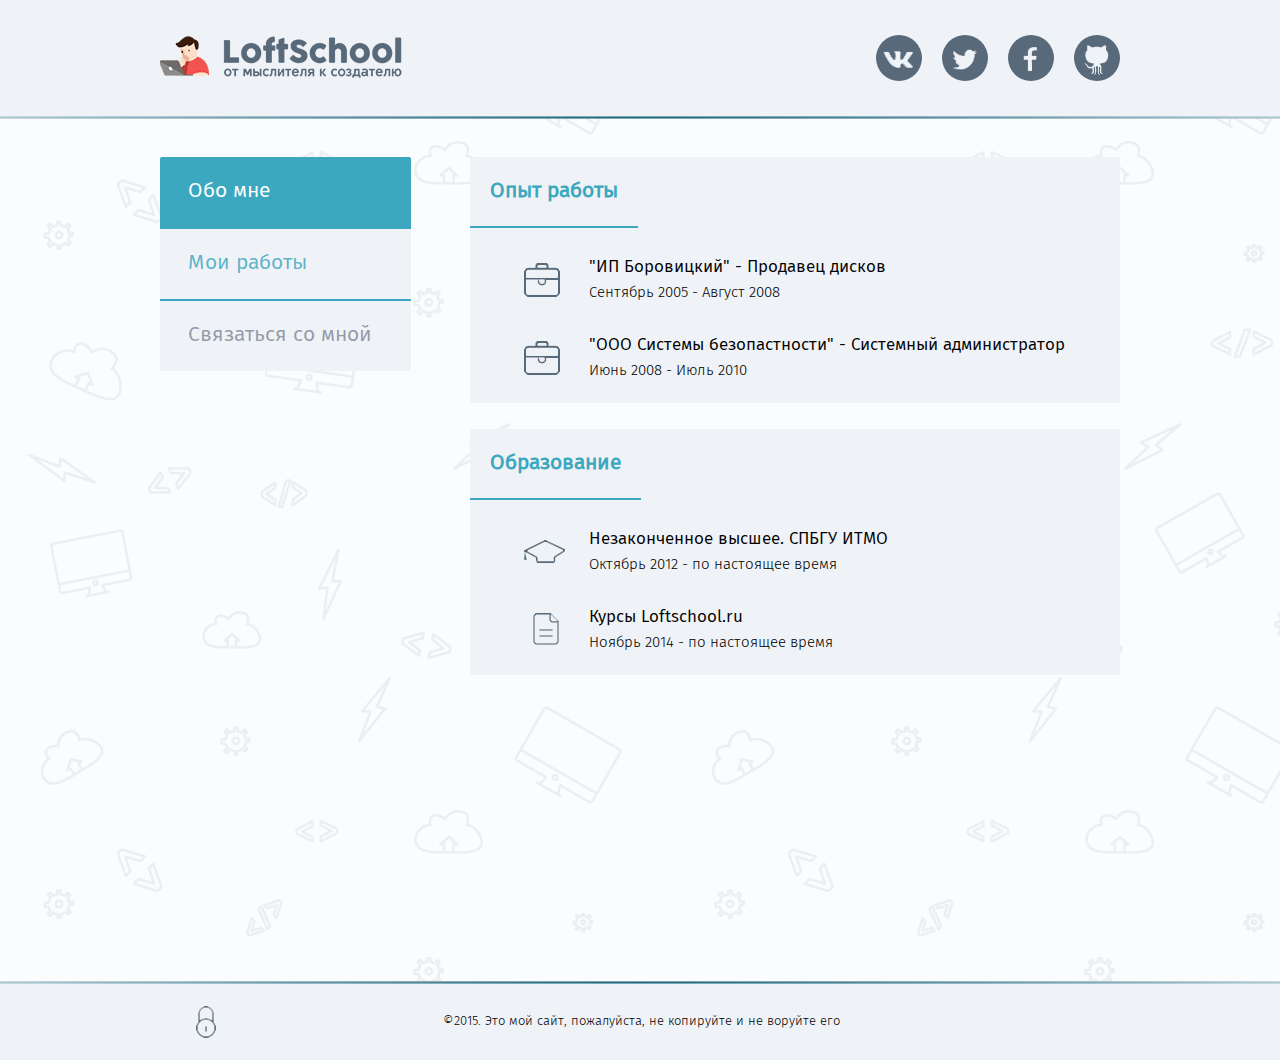
<file: 00 - FirstTask/index.html>
<!DOCTYPE html>
<html>

<head>
	<title>Тестоваяя задача LoftSchool 2015</title>
	<meta charset="utf-8">
	<link rel="stylesheet" href="css/style.css">
</head>

<body>
	<header>
		<div class="header-content">
			<img src="img/logo.png">
			<div class="share">
				<div class="social social-vk"></div>
				<div class="social social-tw"></div>
				<div class="social social-fb"></div>
				<div class="social social-gh"></div>
			</div>
		</div>
	</header>
	<div class="line-gradient"></div>
	
	<div class="main-content">
		<nav>
			<ul class="side-menu">
				<li class="opened"><a href="#">Обо мне</a></li>
				<li><a href="#">Мои работы</a></li>
				<li class="about-me"><a href="#">Связаться со мной</a></li>
			</ul>
		</nav>
		
		<section>
			<h1>Опыт работы</h1>
			<ul class="description">
				<li class="info work">
					<div class="title">"ИП Боровицкий" - Продавец дисков</div>
					<div class="time">Сентябрь 2005 - Август 2008</div>
				</li>
				
				<li class="info work">
					<div class="title">"ООО Системы безопастности" - Системный администратор</div>
					<div class="time">Июнь 2008 - Июль 2010</div>
				</li>
			</ul>
		</section>

		<section>
			<h1>Образование</h1>
			<ul class="description">
				<li class="info degree">
					<div class="title">Незаконченное высшее. СПБГУ ИТМО</div>
					<div class="time">Октябрь 2012 - по настоящее время</div>
				</li>
				<li class="info courses">
					<div class="title">Курсы Loftschool.ru</div>
					<div class="time">Ноябрь 2014 - по настоящее время</div>
				</li>
			</ul>
		</section>
	</div>

	<div class="line-gradient"></div>

	<footer class="sticky-footer">
		<div class="footer-content">
			<img src="img/login.png">
			<div class="copyright">
				&copy;2015. Это мой сайт, пожалуйста, не копируйте и не воруйте его
			</div>
		</div>
	</footer>

</body>
</html>
</file>
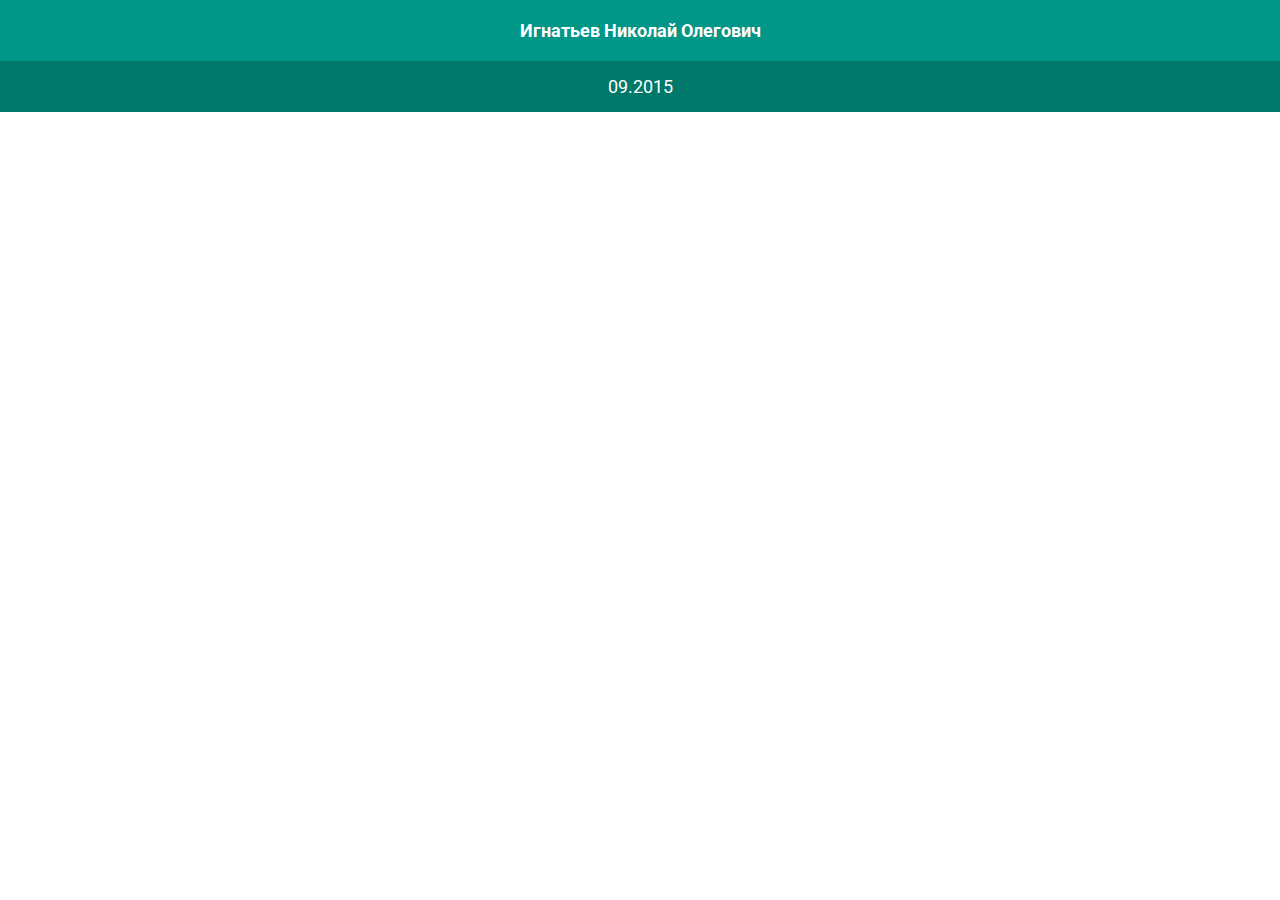
<file: 02 - HomeWork (16-09-2015)/index.html>
<!DOCTYPE html>
<html>
	<head>
		<meta charset="utf-8">
		<title>LoftSchool HomeWork #1</title>
		<link rel="stylesheet" href="css/style.css">
	</head>
	<body>
		<div class="about-me">Игнатьев Николай Олегович</div>
		<div class="group-id">09.2015</div>
	</body>
</html>
</file>
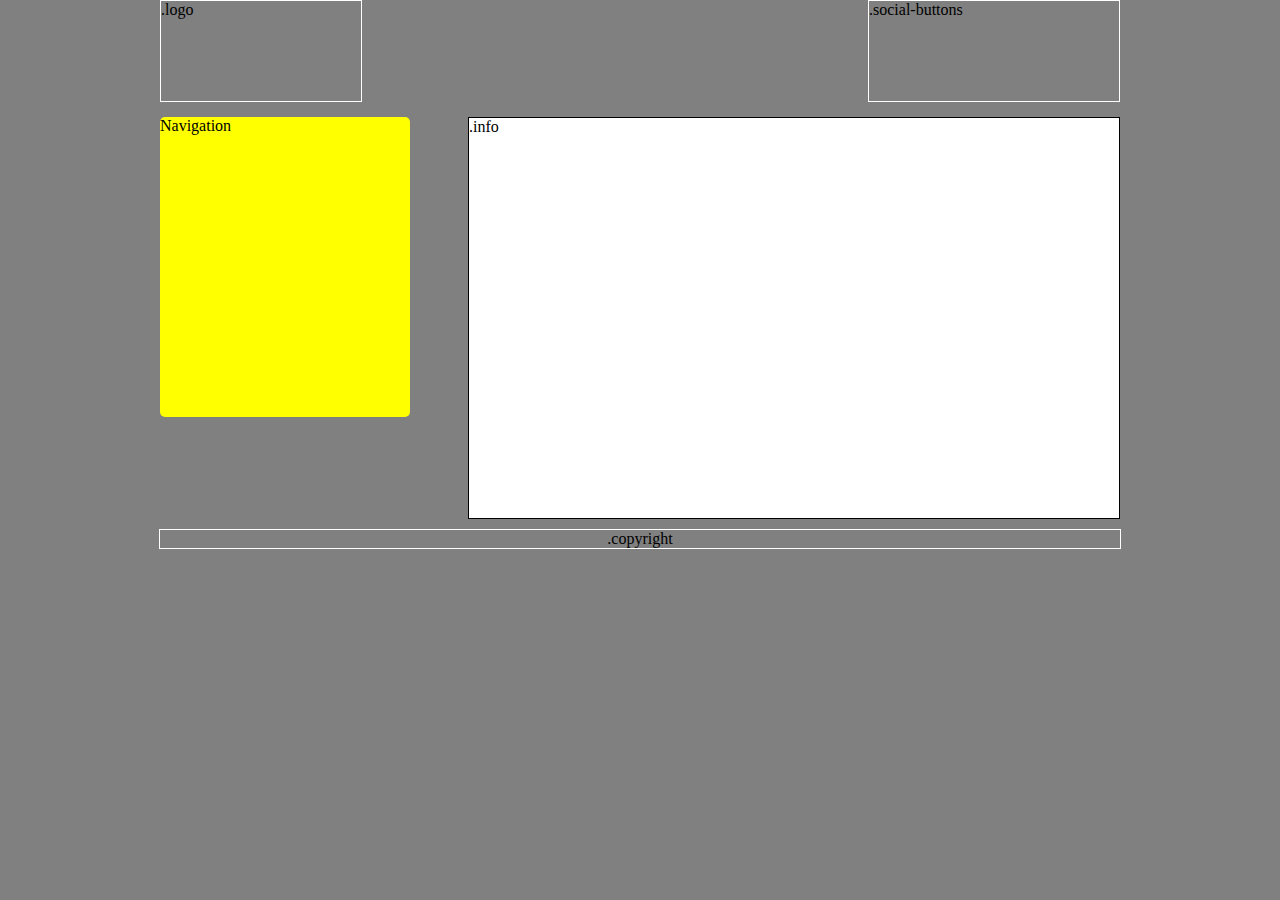
<file: SandBox/sample.html>
<!DOCTYPE html>
<html>
	<head>
		<meta charset="UTF-8">
		<title>SandBox Layout example</title>
		<link rel="stylesheet" href="style.css">	
	</head>
	
	<body>
		<header>
			<div class="logo">.logo</div>
			<div class="social-buttons">.social-buttons</div>
		</header>
		
		<div class="content">
			<nav>Navigation</nav>
			<div class="info">.info</div>
		</div>
		
		<footer>
			<div class="copyright">.copyright</div>
		</footer>
	</body>
</html>
</file>
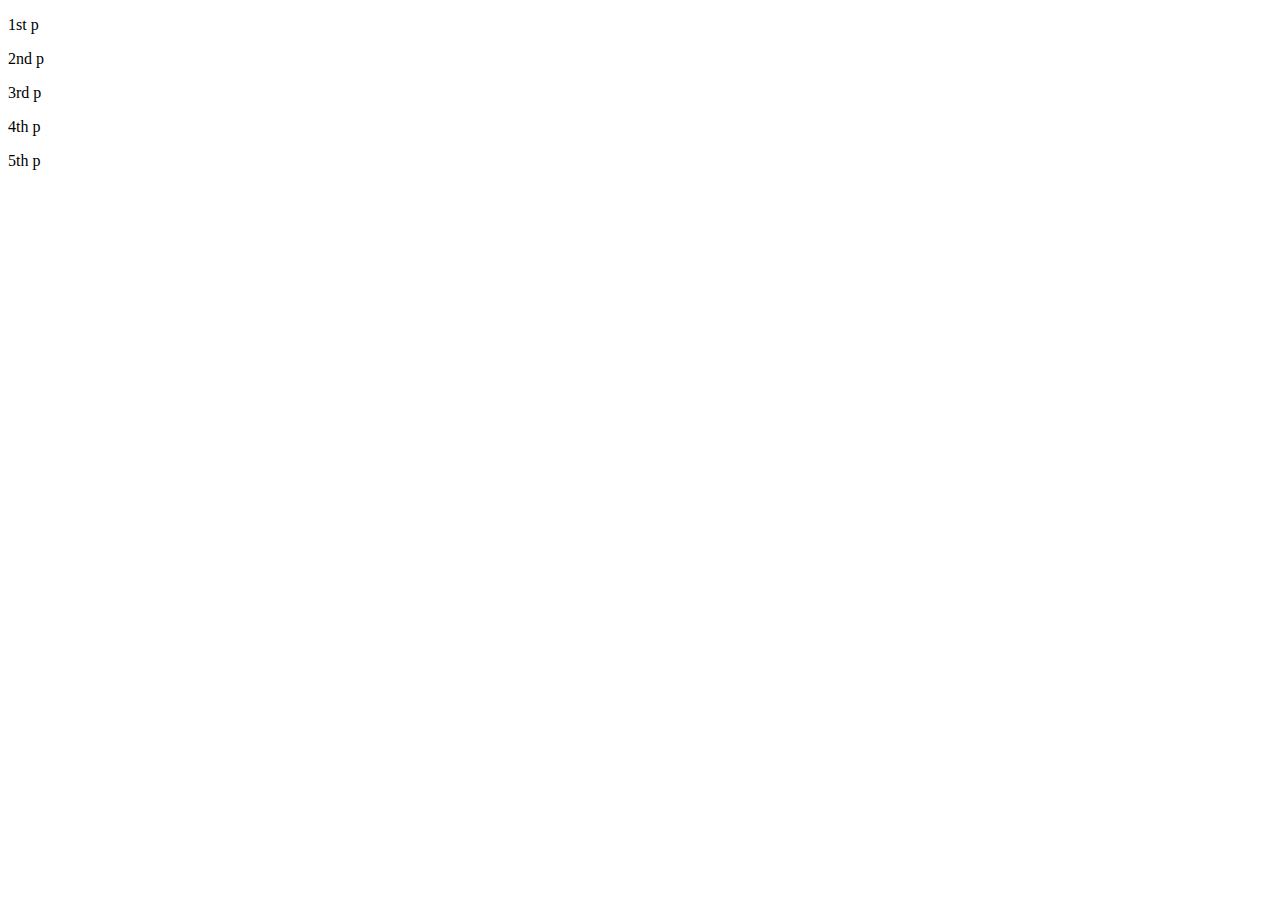
<file: SandBox/LoftSchool - JS Basic/lec-17.html>
<!DOCTYPE html>
<html>
<head>
	<meta charset="UTF-8">
	<title>Lection 17 - Creating elements</title>
</head>
<body>
	<p> 1st p</p>
	<p> 2nd p</p>
	<p> 3rd p</p>
	<p> 4th p</p>
	<div>
		<p id="wrapped">5th p </p>
	</div>
	<script src="createElems.js"></script>
</body>
</html>
</file>
<file: 00 - FirstTask/css/style.css>
@font-face {
    font-family: FiraSans;
    src: url('../fonts/firasans-book.woff');
    font-style: normal;
    font-weight: normal;
}
@font-face {
    font-family: FiraSansLight;
    src: url('../fonts/firasans-light.woff');
    font-style: normal;
    font-weight: normal;
}

html, body {
	min-width: 960px;
	height: 100%;
	margin: 0px;
	padding: 0px;
	background-image: url('../img/comppattern2.png');
	font-family: FiraSans;
}

header {
	background-color: #eff3f7;
	height: 116px;
	margin-left: auto;
	margin-right: auto;
}

h1 {
	display: inline;
	margin: 0px;
	padding-left: 20px;
	padding-right: 20px;
	padding-bottom: 18px;
	height: 68px;
	width: auto;
    line-height: 70px;
    font-size: 21px;
    color: #3ba8c0;
    border-bottom:2px solid #3ba8c0;
}

nav {
	display: block;
	float: left;
	/*width: 251px;*/
}

section {
	display: block;
	float: right;
	min-width: 650px;
	margin-bottom: 26px;
	border-radius: 2px;
	background-color: #eff3f7;
}

footer {
	background-color: #eff3f7;
	height: 76px;
	margin-left: auto;
	margin-right: auto;
}
.header-content {
	margin-left: auto;
	margin-right: auto;
	line-height: 116px;
	width: 960px;
	background: #eff3f7;
}

/* Logo vertical align */
.header-content img {
	vertical-align: middle;
}

.line-gradient {
	clear: both;
	height: 3px;
	background: -webkit-radial-gradient(#1e677b, #e7eff3); /* Safari 5.1 to 6.0 */
    background: -o-radial-gradient(#1e677b, #e7eff3); /* For Opera 11.6 to 12.0 */
    background: -moz-radial-gradient(#1e677b, #e7eff3); /* For Firefox 3.6 to 15 */
    background: radial-gradient(#1e677b, #e7eff3); /* Standard syntax (must be last) */
}

.main-content {
	margin-left: auto;
	margin-right: auto;
	margin-top: 38px;
	min-height: 100%;
	margin-bottom: -76px;
	width: 960px;
}
.main-content:after {
	content: "";
	display: block;
}

.share {
	float: right;
}
.social {
    display: inline-block;
    width: 46px;
    height: 46px;
    border-radius: 23px;
    	-moz-border-radius: 23px;
    	-webkit-border-radius: 23px;
    vertical-align: middle;
    margin-right: 16px;
    background: #58697a;
    background-image: url('../img/social-buttons.png');
    background-repeat: no-repeat;
}

.social-vk {
	margin-left: 20px;
	background-position: 0px 0px;
}
.social-vk:hover {
	background: #3ba8c0;
	background-image: url('../img/social-buttons.png');
	background-position: 0px 0px;
}

.social-tw {
	background-position: -73px 0px;
}

.social-tw:hover {
	background: #3ba8c0;
	background-image: url('../img/social-buttons.png');
	background-position: -73px 0px;
}

.social-fb {
	background-position: -143px 0px;
}

.social-fb:hover {
	background: #3ba8c0;
	background-image: url('../img/social-buttons.png');
	background-position: -143px 0px;
}

.social-gh {
	background-position: -214px 0px;
	margin-right: 0px;
	text-align: left;
}

.social-gh:hover {
	background: #3ba8c0;
	background-image: url('../img/social-buttons.png');
	background-position: -214px 0px;
}

.side-menu {
    margin:0;
    padding:0px;
    list-style:none;
    width:251px;
}

.side-menu>.opened>a{
    background:#3ba8c0;
    color: #fff;
}

.side-menu>.about-me>a{
	 border-bottom:none;
	 color: #959aa8;
}

.side-menu>li{
    color:#5eb3c8;
    background:#eff3f7;
}

.side-menu>li:last-child{
    border-bottom:none;
}
.side-menu a{
    display:block;
    height: 70px;
    line-height: 70px;
    padding-left: 28px;
    background:#eff3f7;
    text-decoration:none;
    font-size: 21px;
    border-bottom:2px solid #3ba8c0;
    color:#5eb3c8;
}

.side-menu a:first-child{
	border-radius: 2px 2px 0px 0px;
}

.description {
	list-style-type: none;
    padding: 0px;
    margin: 0px;
}

.info {
	margin-top: 27px;
	margin-bottom: 20px;
	margin-left: 54px;
	background-repeat: no-repeat;
    background-position: 0px center;
}

.work {
	background-image: url('../img/work.png');
}

.degree {
	background-image: url('../img/learn.png');
}

.courses {
	background-image: url('../img/courses.png');
}

.title {
	margin-left: 65px; 
	font-size: 17px;
}

.time {
	margin-left: 65px; 
	font-family: FiraSansLight;
	font-size: 15px;
}

.main-content:after, .sticky-footer {
	height: 76px;
}

.footer-content {
	margin-left: auto;
	margin-right: auto;
	line-height: 76px;
	width: 960px;
	background: #eff3f7;
}

.footer-content img {
	margin-left: 36px;
	vertical-align: middle;
}
.copyright {
	float: right;
	margin-right: 280px;
	font-family: FiraSansLight;
	font-size: 13px;
}
</file>
<file: 02 - HomeWork (16-09-2015)/css/style.css>
@import url(https://fonts.googleapis.com/css?family=Roboto:400,700&subset=latin,cyrillic);

html,
body
{
    font-family: 'Roboto', sans-serif;

    margin: 0;
}
.about-me
{
    font-size: 18px;
    font-weight: bold;

    padding: 20px;

    text-align: center;

    color: #fff;
    background-color: #009688;
}
.group-id
{
    font-size: 18px;

    padding: 15px;

    text-align: center;

    color: #fff;
    background-color: #00796b;
}
</file>
<file: SandBox/style.css>
html,
body
{
    min-width: 960px;
    margin: 0;
    padding: 0;

    background-color: grey;
}

header
{
    width: 960px;
    margin-right: auto;
    margin-left: auto;
}

footer
{
    clear: both;

    width: 960px;
    margin-top: 10px;
    margin-right: auto;
    margin-left: auto;

    border: 1px solid white;
}

nav
{
    float: left;

    width: 250px;
    height: 300px;
    margin-right: 50px;

    border-radius: 5px;
    background: yellow;
}

.logo
{
    float: left;

    width: 200px;
    height: 100px;

    border: 1px solid white;
}

.social-buttons
{
    float: right;

    width: 250px;
    height: 100px;

    border: 1px solid white;
}
/*All content blocks aligned in center */
.content
{
    clear: both;

    width: 960px;
    margin-right: auto;
    margin-left: auto;
    padding-top: 15px;
}

.info
{
    float: right;

    min-width: 650px;
    height: 400px;
    margin-bottom: 10px;

    border: 1px solid black;
    background: white;
}


.copyright
{
    text-align: center;
}
</file>
